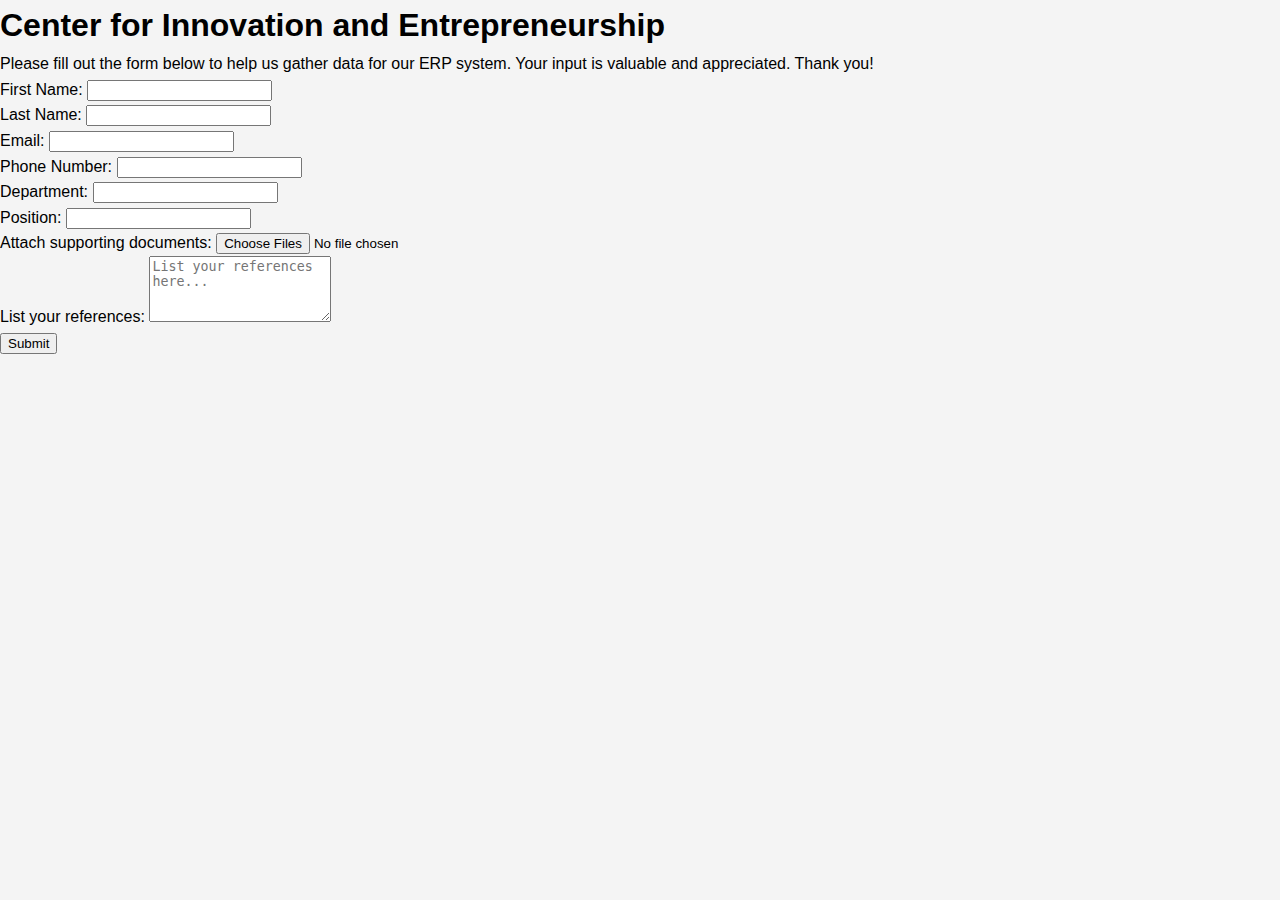
<file: home.html>
<!DOCTYPE html>
<html lang="en">
<head>
    <meta charset="UTF-8">
    <meta name="viewport" content="width=device-width, initial-scale=1.0">
    <title>ERP Data Collection Form</title>
    <link rel="stylesheet" href="styles.css">
</head>
<body>
    <div class="form-container">
        <h1>Center for Innovation and Entrepreneurship</h1>
        <p class="form-message">Please fill out the form below to help us gather data for our ERP system. Your input is valuable and appreciated. Thank you!</p>
        
        <form action="YOUR_BACKEND_ENDPOINT" method="post" enctype="multipart/form-data">
            <!-- Personal Information Section -->
            <div class="form-row">
                <div class="form-column">
                    <label for="first-name">First Name:</label>
                    <input type="text" id="first-name" name="first_name" required>
                </div>
                <div class="form-column">
                    <label for="last-name">Last Name:</label>
                    <input type="text" id="last-name" name="last_name" required>
                </div>
            </div>

            <!-- Contact Information Section -->
            <div class="form-row">
                <div class="form-column">
                    <label for="email">Email:</label>
                    <input type="email" id="email" name="email" required>
                </div>
                <div class="form-column">
                    <label for="phone">Phone Number:</label>
                    <input type="tel" id="phone" name="phone" required>
                </div>
            </div>

            <!-- Data Collection Section -->
            <div class="form-row">
                <div class="form-column">
                    <label for="department">Department:</label>
                    <input type="text" id="department" name="department" required>
                </div>
                <div class="form-column">
                    <label for="position">Position:</label>
                    <input type="text" id="position" name="position" required>
                </div>
            </div>

            <!-- Document Upload Section -->
            <div class="form-row">
                <div class="form-column">
                    <label for="file">Attach supporting documents:</label>
                    <input type="file" id="file" name="file" multiple required>
                </div>
            </div>

            <!-- Additional Information Section -->
            <div class="form-row">
                <div class="form-column">
                    <label for="references">List your references:</label>
                    <textarea id="references" name="references" rows="4" placeholder="List your references here..." required></textarea>
                </div>
            </div>

            <!-- Submit Button -->
            <div class="submit-section">
                <button type="submit">Submit</button>
            </div>
        </form>
    </div>
</body>
</html>
</file>
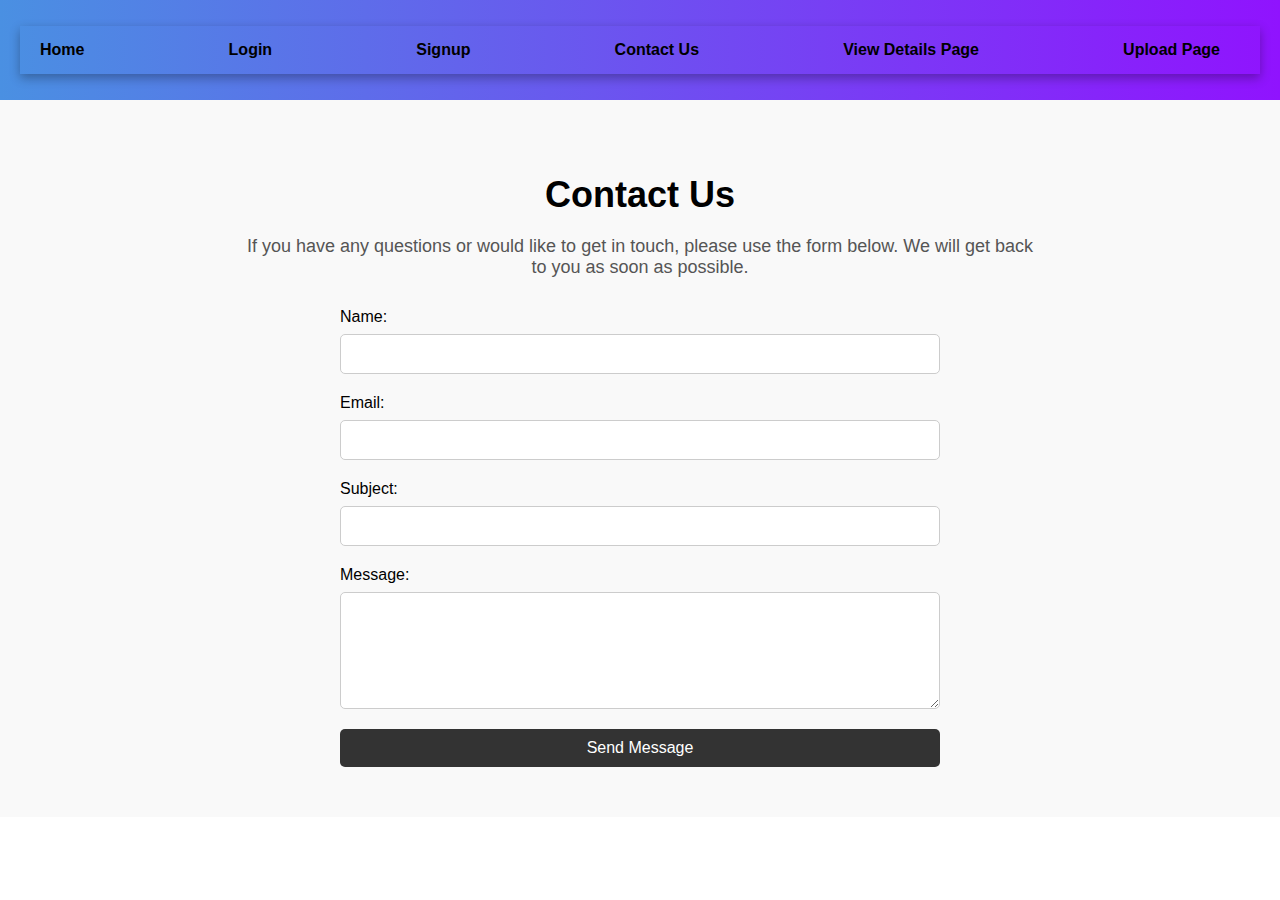
<file: contact_us/contact_us.html>
<!DOCTYPE html>
<html lang="en">
<head>
    <meta charset="UTF-8">
    <meta name="viewport" content="width=device-width, initial-scale=1.0">
    <title>Contact Us</title>
    <link rel="stylesheet" href="/contact_us/styles.css">
    <link rel="stylesheet" href="/navbar.css"> 
</head>
<body>
    <header>
        <nav>
            <ul class="navbar">
                <li><a href="/index.html">Home</a></li>
                <li><a href="/Sign_page/login/login.html">Login</a></li>
                <li><a href="/Sign_page/signup/signup.html">Signup</a></li>
                <li><a href="/contact_us/contact_us.html">Contact Us</a></li>
                <li><a href="/details/Student/display.html">View Details Page</a></li>
                <li><a href="/details//Teacher/contact.html">Upload Page</a></li>
            </ul>
        </nav>
    </header>

    <section class="contact-section">
        <h1>Contact Us</h1>
        <p>If you have any questions or would like to get in touch, please use the form below. We will get back to you as soon as possible.</p>
        
        <form action="#" method="post" class="contact-form">
            <label for="name">Name:</label>
            <input type="text" id="name" name="name" required>
            
            <label for="email">Email:</label>
            <input type="email" id="email" name="email" required>
            
            <label for="subject">Subject:</label>
            <input type="text" id="subject" name="subject" required>
            
            <label for="message">Message:</label>
            <textarea id="message" name="message" rows="5" required></textarea>
            
            <button type="submit" class="submit-btn">Send Message</button>
        </form>
    </section>
</body>
</html>
</file>
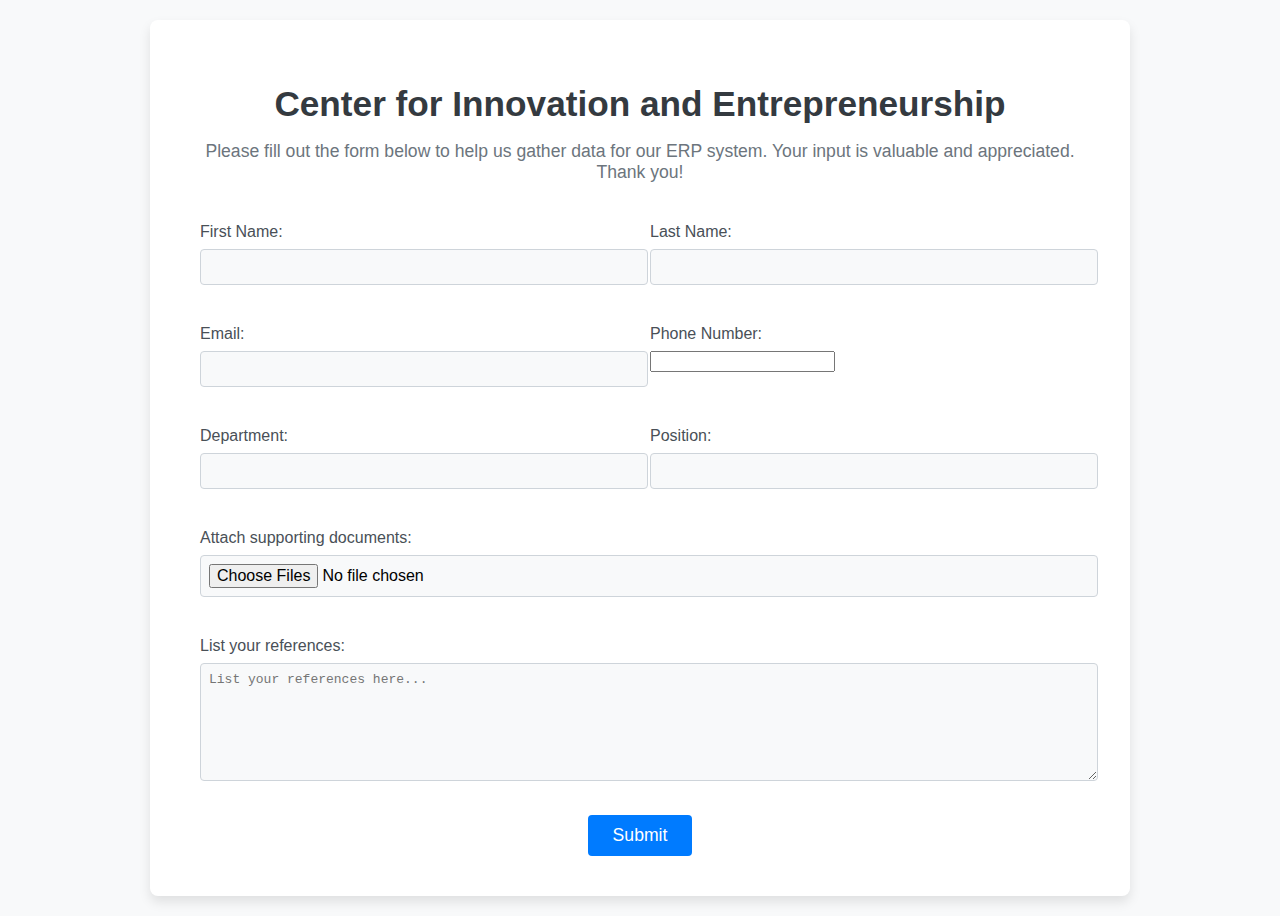
<file: details/contact.html>
<!DOCTYPE html>
<html lang="en">
<head>
    <meta charset="UTF-8">
    <meta name="viewport" content="width=device-width, initial-scale=1.0">
    <title>ERP Data Collection Form</title>
    <link rel="stylesheet" href="/details/styles.css">
</head>
<body>
    <div class="form-container">
        <h1>Center for Innovation and Entrepreneurship</h1>
        <p class="form-message">Please fill out the form below to help us gather data for our ERP system. Your input is valuable and appreciated. Thank you!</p>
        
        <form action="YOUR_BACKEND_ENDPOINT" method="post" enctype="multipart/form-data">
            <!-- Personal Information Section -->
            <div class="form-row">
                <div class="form-column">
                    <label for="first-name">First Name:</label>
                    <input type="text" id="first-name" name="first_name" required>
                </div>
                <div class="form-column">
                    <label for="last-name">Last Name:</label>
                    <input type="text" id="last-name" name="last_name" required>
                </div>
            </div>

            <!-- Contact Information Section -->
            <div class="form-row">
                <div class="form-column">
                    <label for="email">Email:</label>
                    <input type="email" id="email" name="email" required>
                </div>
                <div class="form-column">
                    <label for="phone">Phone Number:</label>
                    <input type="tel" id="phone" name="phone" required>
                </div>
            </div>

            <!-- Data Collection Section -->
            <div class="form-row">
                <div class="form-column">
                    <label for="department">Department:</label>
                    <input type="text" id="department" name="department" required>
                </div>
                <div class="form-column">
                    <label for="position">Position:</label>
                    <input type="text" id="position" name="position" required>
                </div>
            </div>

            <!-- Document Upload Section -->
            <div class="form-row">
                <div class="form-column">
                    <label for="file">Attach supporting documents:</label>
                    <input type="file" id="file" name="file" multiple required>
                </div>
            </div>

            <!-- Additional Information Section -->
            <div class="form-row">
                <div class="form-column">
                    <label for="references">List your references:</label>
                    <textarea id="references" name="references" rows="4" placeholder="List your references here..." required></textarea>
                </div>
            </div>

            <!-- Submit Button -->
            <div class="submit-section">
                <button type="submit">Submit</button>
            </div>
        </form>
    </div>
</body>
</html>
</file>
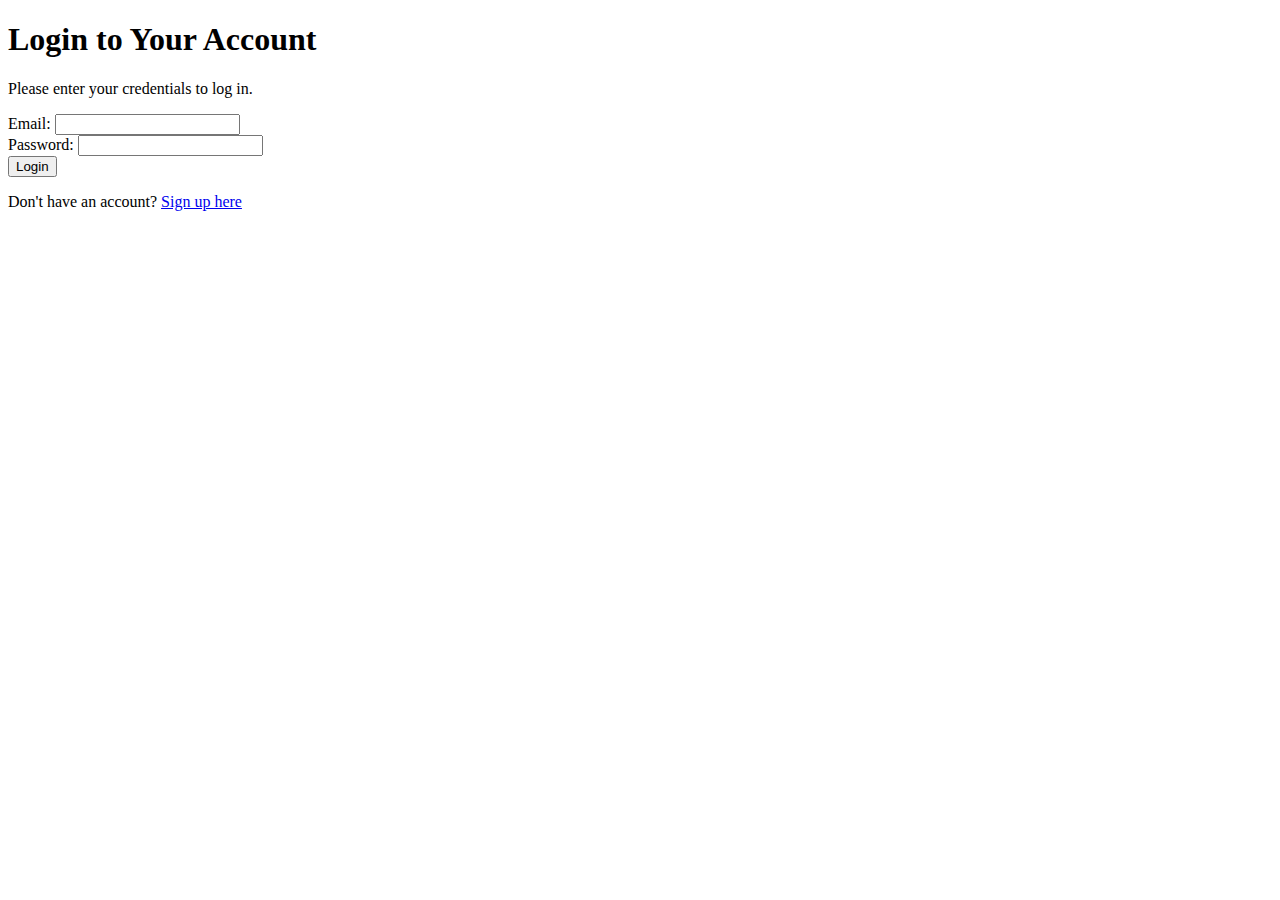
<file: login/login.html>
<!DOCTYPE html>
<html lang="en">
<head>
    <meta charset="UTF-8">
    <meta name="viewport" content="width=device-width, initial-scale=1.0">
    <title>Login - Center for Innovation and Entrepreneurship</title>
    <link rel="stylesheet" href="C:\Users\amogh\Sem-3\IEPD\IEPD-IQAC\login\style.css">

</head>
<body>
    <div class="form-container">
        <h1>Login to Your Account</h1>
        <p class="form-message">Please enter your credentials to log in.</p>

        <form action="YOUR_BACKEND_ENDPOINT" method="post">
            <div class="form-row">
                <div class="form-column">
                    <label for="email">Email:</label>
                    <input type="email" id="email" name="email" required>
                </div>
            </div>

            <div class="form-row">
                <div class="form-column">
                    <label for="password">Password:</label>
                    <input type="password" id="password" name="password" required>
                </div>
            </div>

            <div class="submit-section">
                <button type="submit">Login</button>
            </div>
        </form>
        
        <p class="form-message">Don't have an account? <a href="signup.html">Sign up here</a></p>
    </div>
</body>
</html>
</file>
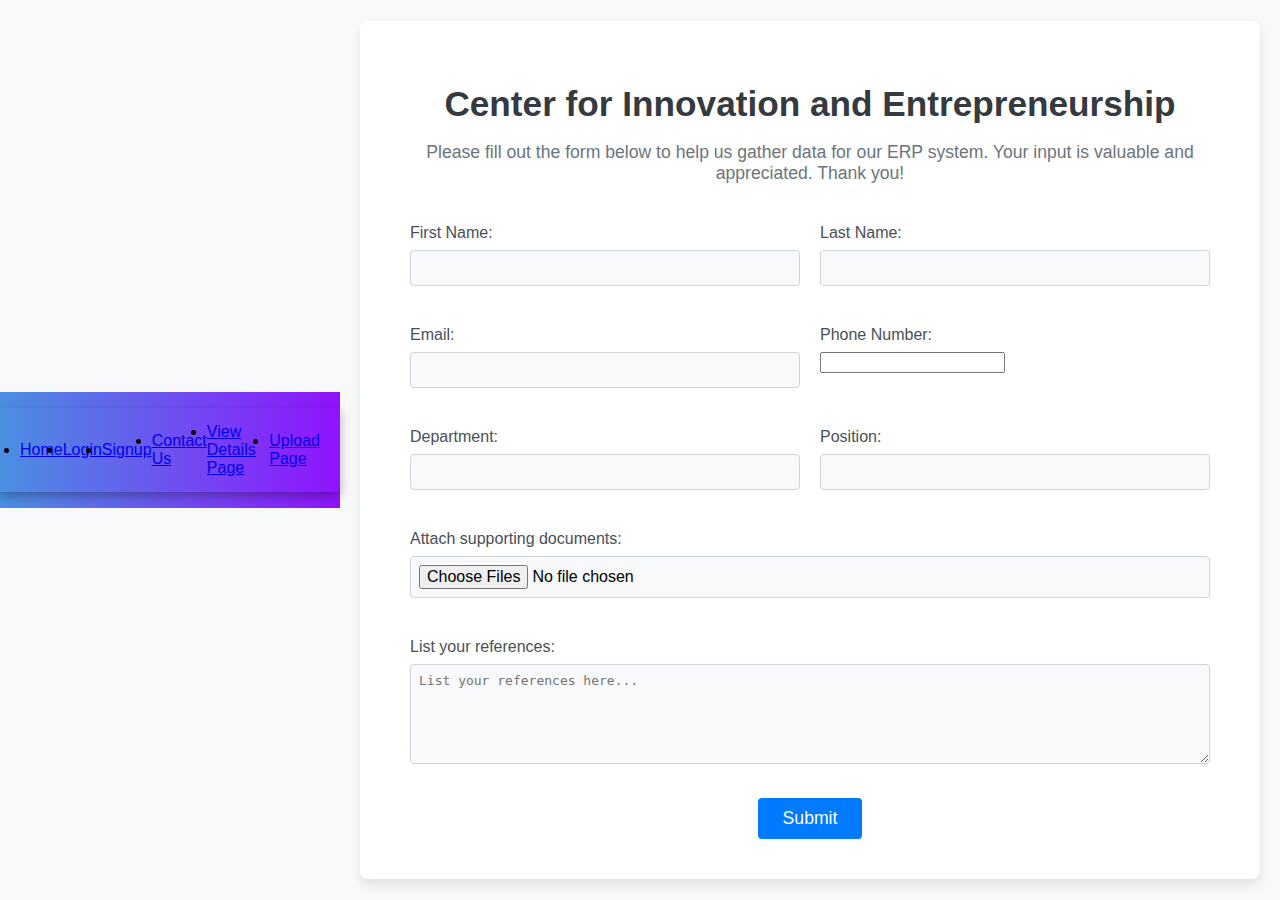
<file: details/Teacher/contact.html>
<!DOCTYPE html>
<html lang="en">
<head>
    <meta charset="UTF-8">
    <meta name="viewport" content="width=device-width, initial-scale=1.0">
    <title>ERP Data Collection Form</title>
    <link rel="stylesheet" href="/details/Teacher/styles.css">
    <link rel="stylesheet" href="/navbar.css"> 

</head>
<body>
    <header>
        <nav>
            <ul class="navbar">
                <li><a href="/index.html">Home</a></li>
                <li><a href="/Sign_page/login/login.html">Login</a></li>
                <li><a href="/Sign_page/signup/signup.html">Signup</a></li>
                <li><a href="/contact_us/contact_us.html">Contact Us</a></li>
                <li><a href="/details/Student/display.html">View Details Page</a></li>
                <li><a href="/details//Teacher/contact.html">Upload Page</a></li>
            </ul>
        </nav>
    </header>
    <div class="form-container">
        <h1>Center for Innovation and Entrepreneurship</h1>
        <p class="form-message">Please fill out the form below to help us gather data for our ERP system. Your input is valuable and appreciated. Thank you!</p>
        
        <form action="YOUR_BACKEND_ENDPOINT" method="post" enctype="multipart/form-data">
            <!-- Personal Information Section -->
            <div class="form-row">
                <div class="form-column">
                    <label for="first-name">First Name:</label>
                    <input type="text" id="first-name" name="first_name" required>
                </div>
                <div class="form-column">
                    <label for="last-name">Last Name:</label>
                    <input type="text" id="last-name" name="last_name" required>
                </div>
            </div>

            <!-- Contact Information Section -->
            <div class="form-row">
                <div class="form-column">
                    <label for="email">Email:</label>
                    <input type="email" id="email" name="email" required>
                </div>
                <div class="form-column">
                    <label for="phone">Phone Number:</label>
                    <input type="tel" id="phone" name="phone" required>
                </div>
            </div>

            <!-- Data Collection Section -->
            <div class="form-row">
                <div class="form-column">
                    <label for="department">Department:</label>
                    <input type="text" id="department" name="department" required>
                </div>
                <div class="form-column">
                    <label for="position">Position:</label>
                    <input type="text" id="position" name="position" required>
                </div>
            </div>

            <!-- Document Upload Section -->
            <div class="form-row">
                <div class="form-column">
                    <label for="file">Attach supporting documents:</label>
                    <input type="file" id="file" name="file" multiple required>
                </div>
            </div>

            <!-- Additional Information Section -->
            <div class="form-row">
                <div class="form-column">
                    <label for="references">List your references:</label>
                    <textarea id="references" name="references" rows="4" placeholder="List your references here..." required></textarea>
                </div>
            </div>

            <!-- Submit Button -->
            <div class="submit-section">
                <button type="submit">Submit</button>
            </div>
        </form>
    </div>
</body>
</html>
</file>
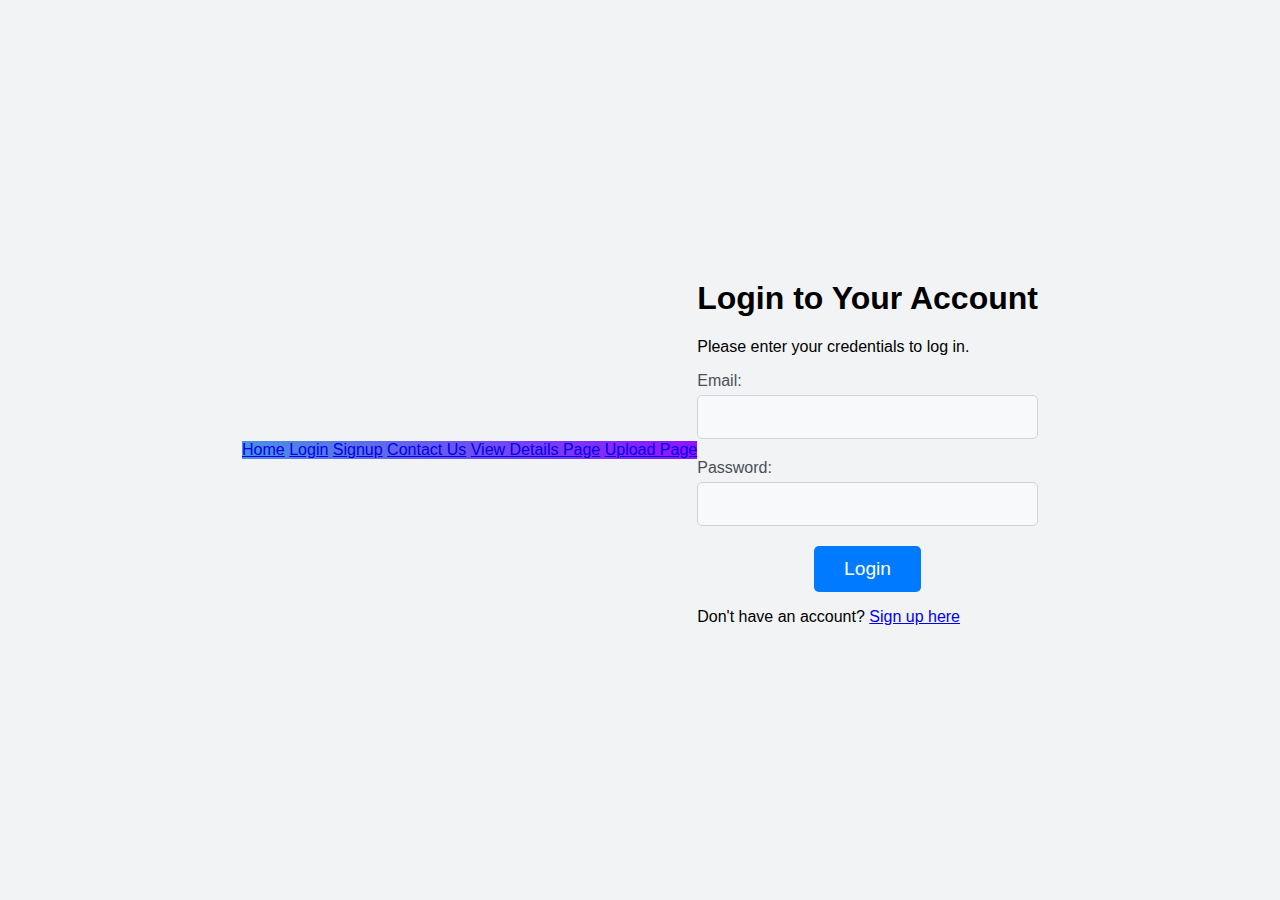
<file: Sign_page/login/login.html>
<!DOCTYPE html>
<html lang="en">
<head>
    <meta charset="UTF-8">
    <meta name="viewport" content="width=device-width, initial-scale=1.0">
    <title>Login - Center for Innovation and Entrepreneurship</title>
    <link rel="stylesheet" href="/Sign_page/login/style.css">
    <link rel="stylesheet" href="/navbar.css"> 


</head>
<body>
    <header>
        <nav>
            <class="navbar">
                <a href="/index.html">Home</a>
                <a href="/Sign_page/login/login.html">Login</a>
                <a href="/Sign_page/signup/signup.html">Signup</a>
                <a href="/contact_us/contact_us.html">Contact Us</a>
                <a href="/details/Student/display.html">View Details Page</a>
                <a href="/details//Teacher/contact.html">Upload Page</a>
        </nav>
    </header>

    <div class="form-container">
        <h1>Login to Your Account</h1>
        <p class="form-message">Please enter your credentials to log in.</p>

        <form action="YOUR_BACKEND_ENDPOINT" method="post">
            <div class="form-row">
                <div class="form-column">
                    <label for="email">Email:</label>
                    <input type="email" id="email" name="email" required>
                </div>
            </div>

            <div class="form-row">
                <div class="form-column">
                    <label for="password">Password:</label>
                    <input type="password" id="password" name="password" required>
                </div>
            </div>

            <div class="submit-section">
                <button type="submit">Login</button>
            </div>
        </form>
        
        <p class="form-message">Don't have an account? <a href="signup.html">Sign up here</a></p>
    </div>
</body>
</html>
</file>
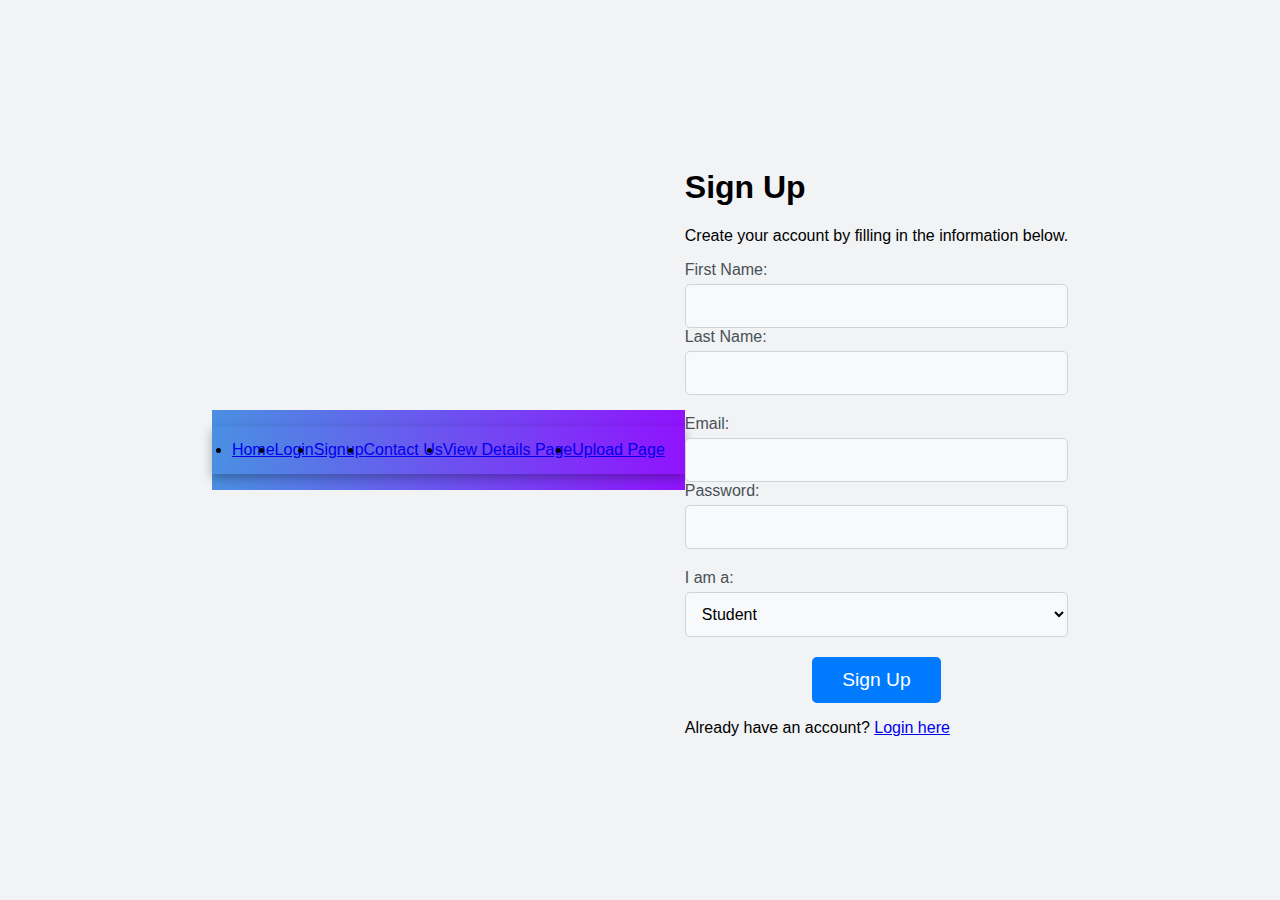
<file: Sign_page/signup/signup.html>
<!DOCTYPE html>
<html lang="en">
<head>
    <meta charset="UTF-8">
    <meta name="viewport" content="width=device-width, initial-scale=1.0">
    <title>Signup - Center for Innovation and Entrepreneurship</title>
    <link rel="stylesheet" href="/Sign_page/signup/styles.css">
    <link rel="stylesheet" href="/navbar.css"> 

    <script>
        function toggleTeacherID() {
            const userType = document.getElementById("user-type").value;
            const teacherIDField = document.getElementById("teacher-id-field");
            if (userType === "Teacher") {
                teacherIDField.style.display = "block";
            } else {
                teacherIDField.style.display = "none";
            }
        }
    </script>
</head>
<body>
    <header>
        <nav>
            <ul class="navbar">
                <li><a href="/index.html">Home</a></li>
                <li><a href="/Sign_page/login/login.html">Login</a></li>
                <li><a href="/Sign_page/signup/signup.html">Signup</a></li>
                <li><a href="/contact_us/contact_us.html">Contact Us</a></li>
                <li><a href="/details/Student/display.html">View Details Page</a></li>
                <li><a href="/details//Teacher/contact.html">Upload Page</a></li>
            </ul>
        </nav>
    </header>
    <div class="signup-container">
        <div class="signup-box">
            <h1>Sign Up</h1>
            <p class="signup-message">Create your account by filling in the information below.</p>

            <form action="YOUR_BACKEND_ENDPOINT" method="post">
                <!-- Name Fields -->
                <div class="form-row">
                    <div class="form-column">
                        <label for="first-name">First Name:</label>
                        <input type="text" id="first-name" name="first_name" required>
                    </div>
                    <div class="form-column">
                        <label for="last-name">Last Name:</label>
                        <input type="text" id="last-name" name="last_name" required>
                    </div>
                </div>

                <!-- Email and Password -->
                <div class="form-row">
                    <div class="form-column">
                        <label for="email">Email:</label>
                        <input type="email" id="email" name="email" required>
                    </div>
                    <div class="form-column">
                        <label for="password">Password:</label>
                        <input type="password" id="password" name="password" required>
                    </div>
                </div>

                <!-- User Type Dropdown -->
                <div class="form-row">
                    <div class="form-column">
                        <label for="user-type">I am a:</label>
                        <select id="user-type" name="user_type" onchange="toggleTeacherID()" required>
                            <option value="Student">Student</option>
                            <option value="Teacher">Teacher</option>
                        </select>
                    </div>
                </div>

                <!-- Teacher ID (Hidden initially) -->
                <div class="form-row" id="teacher-id-field" style="display: none;">
                    <div class="form-column">
                        <label for="teacher-id">Teacher ID:</label>
                        <input type="text" id="teacher-id" name="teacher_id">
                    </div>
                </div>

                <!-- Submit Button -->
                <div class="submit-section">
                    <button type="submit">Sign Up</button>
                </div>
            </form>

            <p class="signup-message">Already have an account? <a href="login.html">Login here</a></p>
        </div>
    </div>
</body>
</html>
</file>
<file: contact_us/styles.css>
/* General Styles */
body {
    font-family: Arial, sans-serif;
    margin: 0;
    padding: 0;
}

header {
    background-color: white;
    padding: 10px 20px;
    box-shadow: 0 4px 2px -2px gray;
}

.navbar {
    list-style: none;
    display: flex;
    justify-content: space-between;
}

.navbar li {
    margin-right: 20px;
}

.navbar a {
    text-decoration: none;
    color: black;
    font-weight: bold;
}

/* Contact Section Styles */
.contact-section {
    padding: 50px;
    background-color: #f9f9f9;
    text-align: center;
}

.contact-section h1 {
    font-size: 36px;
    margin-bottom: 20px;
}

.contact-section p {
    font-size: 18px;
    color: #555;
    max-width: 800px;
    margin: 0 auto 30px;
}

.contact-form {
    max-width: 600px;
    margin: 0 auto;
    display: flex;
    flex-direction: column;
}

.contact-form label {
    font-size: 16px;
    margin-bottom: 8px;
    text-align: left;
}

.contact-form input,
.contact-form textarea {
    padding: 10px;
    margin-bottom: 20px;
    border: 1px solid #ccc;
    border-radius: 5px;
    font-size: 16px;
    width: 100%;
}

.contact-form input:focus,
.contact-form textarea:focus {
    border-color: #333;
    outline: none;
}

.submit-btn {
    background-color: #333;
    color: white;
    padding: 10px 20px;
    border: none;
    border-radius: 5px;
    font-size: 16px;
    cursor: pointer;
}

.submit-btn:hover {
    background-color: #555;
}

/* Footer */
footer {
    background-color: #333;
    color: white;
    text-align: center;
    padding: 20px;
}

footer p {
    margin: 5px;
}
</file>
<file: navbar.css>
* {
    box-sizing: border-box;
}

body {
    margin: 0;
    font-family: Arial, sans-serif;
}

header {
    background: linear-gradient(90deg, #4a90e2, #9013fe); /* Gradient background */
}

.navbar {
    display: flex;
    justify-content: space-between;
    align-items: center;
    padding: 15px 20px;
    box-shadow: 0 4px 10px rgba(0, 0, 0, 0.3);
}

.logo a {
    color: white;
    font-size: 28px;
    text-decoration: none;
    font-weight: bold;
    transition: color 0.3s;
}

.nav-links {
    list-style-type: none;
    display: flex;
    padding: 0;
    margin: 0;
}

.nav-links li {
    margin-left: 30px;
}

.nav-links a {
    color: white;
    text-decoration: none;
    padding: 12px 18px;
    border-radius: 5px;
    transition: background-color 0.3s, transform 0.3s, box-shadow 0.3s;
}

.nav-links a:hover {
    background-color: rgba(255, 255, 255, 0.2); /* Semi-transparent white on hover */
    transform: scale(1.1);
    box-shadow: 0 4px 20px rgba(0, 0, 0, 0.2); /* Shadow on hover */
}

/* Responsive Design */
@media (max-width: 768px) {
    .navbar {
        flex-direction: column;
        align-items: flex-start;
    }

    .nav-links {
        flex-direction: column;
        width: 100%;
    }

    .nav-links li {
        margin: 10px 0;
    }
}
</file>
<file: details/styles.css>
/* Global styles */
body {
    font-family: 'Segoe UI', Tahoma, Geneva, Verdana, sans-serif;
    background-color: #f8f9fa;
    margin: 0;
    padding: 0;
    display: flex;
    justify-content: center;
    align-items: center;
    min-height: 100vh;
}

/* Container for form */
.form-container {
    background-color: #ffffff;
    border-radius: 8px;
    box-shadow: 0 6px 12px rgba(0, 0, 0, 0.1);
    padding: 40px;
    max-width: 900px;
    width: 100%;
    margin: 20px;
}

/* Styling for heading */
h1 {
    font-size: 2.2em;
    margin-bottom: 10px;
    color: #343a40;
    text-align: center;
}

/* Styling for the paragraph message */
p.form-message {
    font-size: 1.1em;
    color: #6c757d;
    margin-bottom: 30px;
    text-align: center;
}

/* Form row layout */
.form-row {
    display: flex;
    justify-content: space-between;
    flex-wrap: wrap;
    margin-bottom: 20px;
}

/* Form columns */
.form-column {
    flex: 1;
    padding: 10px;
    min-width: 250px;
}

/* Form labels */
label {
    display: block;
    font-size: 1em;
    color: #495057;
    margin-bottom: 8px;
}

/* Form inputs */
input[type="text"], input[type="email"], input[type="file"], textarea {
    width: 100%;
    padding: 8px;
    font-size: 1em;
    border-radius: 4px;
    border: 1px solid #ced4da;
    background-color: #f8f9fa;
    transition: border-color 0.3s ease;
}

input[type="text"]:focus, input[type="email"]:focus, textarea:focus {
    border-color: #495057;
    background-color: #ffffff;
    outline: none;
}

/* Textarea for references */
textarea {
    height: 100px;
    resize: vertical;
}

/* File upload section */
.file-upload {
    margin: 20px 0;
    text-align: left;
}

/* Submit button styling */
.submit-section {
    text-align: center;
}

.submit-section button {
    background-color: #007bff;
    border: none;
    padding: 10px 25px;
    font-size: 1.1em;
    border-radius: 4px;
    color: white;
    cursor: pointer;
    transition: background-color 0.3s ease;
}

.submit-section button:hover {
    background-color: #0056b3;
}

/* Responsive adjustments */
@media (max-width: 768px) {
    .form-row {
        flex-direction: column;
    }
    
    .form-column {
        min-width: 100%;
        padding: 0;
    }
}
</file>
<file: details/Teacher/styles.css>
/* Global styles */
body {
    font-family: 'Segoe UI', Tahoma, Geneva, Verdana, sans-serif;
    background-color: #f8f9fa;
    margin: 0;
    padding: 0;
    display: flex;
    justify-content: center;
    align-items: center;
    min-height: 100vh;
}

/* Container for form */
.form-container {
    background-color: #ffffff;
    border-radius: 8px;
    box-shadow: 0 6px 12px rgba(0, 0, 0, 0.1);
    padding: 40px;
    max-width: 900px;
    width: 100%;
    margin: 20px;
}

/* Styling for heading */
h1 {
    font-size: 2.2em;
    margin-bottom: 10px;
    color: #343a40;
    text-align: center;
}

/* Styling for the paragraph message */
p.form-message {
    font-size: 1.1em;
    color: #6c757d;
    margin-bottom: 30px;
    text-align: center;
}

/* Form row layout */
.form-row {
    display: flex;
    justify-content: space-between;
    flex-wrap: wrap;
    margin-bottom: 20px;
}

/* Form columns */
.form-column {
    flex: 1;
    padding: 10px;
    min-width: 250px;
}

/* Form labels */
label {
    display: block;
    font-size: 1em;
    color: #495057;
    margin-bottom: 8px;
}

/* Form inputs */
input[type="text"], input[type="email"], input[type="file"], textarea {
    width: 100%;
    padding: 8px;
    font-size: 1em;
    border-radius: 4px;
    border: 1px solid #ced4da;
    background-color: #f8f9fa;
    transition: border-color 0.3s ease;
}

input[type="text"]:focus, input[type="email"]:focus, textarea:focus {
    border-color: #495057;
    background-color: #ffffff;
    outline: none;
}

/* Textarea for references */
textarea {
    height: 100px;
    resize: vertical;
}

/* File upload section */
.file-upload {
    margin: 20px 0;
    text-align: left;
}

/* Submit button styling */
.submit-section {
    text-align: center;
}

.submit-section button {
    background-color: #007bff;
    border: none;
    padding: 10px 25px;
    font-size: 1.1em;
    border-radius: 4px;
    color: white;
    cursor: pointer;
    transition: background-color 0.3s ease;
}

.submit-section button:hover {
    background-color: #0056b3;
}

/* Responsive adjustments */
@media (max-width: 768px) {
    .form-row {
        flex-direction: column;
    }
    
    .form-column {
        min-width: 100%;
        padding: 0;
    }
}
</file>
<file: Sign_page/login/style.css>
/* Login Page Styling */

/* Global body styling for the login page */
body {
    font-family: 'Segoe UI', Tahoma, Geneva, Verdana, sans-serif;
    background-color: #f1f3f5;
    margin: 0;
    padding: 0;
    display: flex;
    justify-content: center;
    align-items: center;
    min-height: 100vh;
}

/* Container for login form */
.login-container {
    display: flex;
    justify-content: center;
    align-items: center;
    width: 100%;
    height: 100%;
    background: linear-gradient(135deg, #007bff 0%, #4e73df 100%);
}

/* Login box styles */
.login-box {
    background-color: #ffffff;
    border-radius: 10px;
    box-shadow: 0 10px 30px rgba(0, 0, 0, 0.1);
    padding: 50px;
    max-width: 400px;
    width: 100%;
    text-align: center;
}

/* Heading */
.login-box h1 {
    font-size: 2.5em;
    margin-bottom: 20px;
    color: #343a40;
}

/* Message */
.login-message {
    font-size: 1.1em;
    color: #6c757d;
    margin-bottom: 30px;
}

/* Form row layout */
.form-row {
    margin-bottom: 20px;
}

/* Form columns */
.form-column {
    text-align: left;
}

/* Form labels */
label {
    display: block;
    font-size: 1em;
    color: #495057;
    margin-bottom: 5px;
}

/* Form inputs */
input[type="text"], input[type="email"], input[type="password"] {
    width: 100%;
    padding: 12px;
    font-size: 1em;
    border-radius: 5px;
    border: 1px solid #ced4da;
    background-color: #f8f9fa;
    transition: border-color 0.3s ease;
}

input[type="text"]:focus, input[type="email"]:focus, input[type="password"]:focus {
    border-color: #007bff;
    background-color: #ffffff;
    outline: none;
}

/* Checkbox */
input[type="checkbox"] {
    margin-right: 5px;
}

/* Remember me label */
.remember-me {
    display: flex;
    align-items: center;
}

/* Submit button styling */
.submit-section {
    text-align: center;
}

.submit-section button {
    background-color: #007bff;
    border: none;
    padding: 12px 30px;
    font-size: 1.2em;
    border-radius: 5px;
    color: white;
    cursor: pointer;
    transition: background-color 0.3s ease;
}

.submit-section button:hover {
    background-color: #0056b3;
}

/* Forgot password link */
.forgot-password {
    margin-top: 15px;
}

.forgot-password a {
    color: #007bff;
    text-decoration: none;
}

.forgot-password a:hover {
    text-decoration: underline;
}

/* Responsive adjustments */
@media (max-width: 768px) {
    .login-box {
        padding: 30px;
    }
    
    .login-box h1 {
        font-size: 2em;
    }

    .submit-section button {
        font-size: 1em;
        padding: 10px 20px;
    }
}
</file>
<file: Sign_page/signup/styles.css>
/* Login and Signup Page Styling */

/* Global body styling */
body {
    font-family: 'Segoe UI', Tahoma, Geneva, Verdana, sans-serif;
    background-color: #f1f3f5;
    margin: 0;
    padding: 0;
    display: flex;
    justify-content: center;
    align-items: center;
    min-height: 100vh;
}

/* Container for form */
.login-container {
    display: flex;
    justify-content: center;
    align-items: center;
    width: 100%;
    height: 100%;
    background: linear-gradient(135deg, #007bff 0%, #4e73df 100%);
}

/* Form box styles */
.login-box {
    background-color: #ffffff;
    border-radius: 10px;
    box-shadow: 0 10px 30px rgba(0, 0, 0, 0.1);
    padding: 50px;
    max-width: 400px;
    width: 100%;
    text-align: center;
}

/* Heading */
.login-box h1 {
    font-size: 2.5em;
    margin-bottom: 20px;
    color: #343a40;
}

/* Message */
.login-message {
    font-size: 1.1em;
    color: #6c757d;
    margin-bottom: 30px;
}

/* Form row layout */
.form-row {
    margin-bottom: 20px;
}

/* Form columns */
.form-column {
    text-align: left;
}

/* Form labels */
label {
    display: block;
    font-size: 1em;
    color: #495057;
    margin-bottom: 5px;
}

/* Form inputs */
input[type="text"], input[type="email"], input[type="password"], select {
    width: 100%;
    padding: 12px;
    font-size: 1em;
    border-radius: 5px;
    border: 1px solid #ced4da;
    background-color: #f8f9fa;
    transition: border-color 0.3s ease;
}

input[type="text"]:focus, input[type="email"]:focus, input[type="password"]:focus, select:focus {
    border-color: #007bff;
    background-color: #ffffff;
    outline: none;
}

/* Submit button styling */
.submit-section {
    text-align: center;
}

.submit-section button {
    background-color: #007bff;
    border: none;
    padding: 12px 30px;
    font-size: 1.2em;
    border-radius: 5px;
    color: white;
    cursor: pointer;
    transition: background-color 0.3s ease;
}

.submit-section button:hover {
    background-color: #0056b3;
}

/* Responsive adjustments */
@media (max-width: 768px) {
    .login-box {
        padding: 30px;
    }
    
    .login-box h1 {
        font-size: 2em;
    }   

    .submit-section button {
        font-size: 1em;
        padding: 10px 20px;
    }
}
</file>
<file: styles.css>
/* styles.css */

/* Reset some default browser styles */
body, h1, h2, h3, p {
    margin: 0;
    padding: 0;
}

/* Body styles */
body {
    font-family: 'Arial', sans-serif;
    line-height: 1.6;
    background-color: #f4f4f4; /* Light gray background */
}

/* Header styles */
header {
    background: #003366; /* Dark blue */
    color: #ffffff;
    padding: 1rem 0;
    box-shadow: 0 2px 5px rgba(0, 0, 0, 0.1);
}

.navbar {
    list-style: none;
    display: flex;
    justify-content: center;
}

.navbar li {
    margin: 0 20px;
}

.navbar a {
    color: #ffffff;
    text-decoration: none;
    font-weight: bold;
    position: relative;
}

.navbar a::after {
    content: '';
    display: block;
    height: 2px;
    width: 0;
    background: #FFD700; /* Yellow */
    transition: width 0.3s;
}

.navbar a:hover::after {
    width: 100%;
}

/* Hero section styles */
.hero {
    background: linear-gradient(to bottom right, #007acc, #FFD700); /* Gradient background */
    color: #ffffff;
    text-align: center;
    padding: 80px 20px;
}

.hero h1 {
    font-size: 3rem;
    margin-bottom: 10px;
}

.hero p {
    font-size: 1.3rem;
}

/* Mission section styles */
.mission, .achievements, .get-involved {
    background: #ffffff; /* White background */
    text-align: center;
    padding: 60px 20px;
    margin: 20px 0;
    border-radius: 10px;
    box-shadow: 0 4px 10px rgba(0, 0, 0, 0.1);
}

.mission h2, .achievements h2, .get-involved h2 {
    font-size: 2.5rem;
    color: #003366;
    margin-bottom: 15px;
}

.mission p, .achievements p, .get-involved p {
    font-size: 1.2rem;
}

/* Image box styles */
.image-box {
    margin-top: 20px;
}

.image-box img {
    max-width: 100%;
    height: auto;
    border-radius: 10px;
    box-shadow: 0 2px 5px rgba(0, 0, 0, 0.1);
}

/* Button styles */
.button {
    display: inline-block;
    background: #FFD700; /* Yellow button */
    color: #003366; /* Dark blue text */
    padding: 12px 25px;
    text-decoration: none;
    border-radius: 5px;
    font-weight: bold;
    transition: background 0.3s, transform 0.3s;
}

.button:hover {
    background: #FFC107; /* Slightly darker yellow */
    transform: scale(1.05); /* Scale effect on hover */
}

/* Footer styles */
footer {
    background: #003366; /* Dark blue background */
    color: #ffffff;
    text-align: center;
    padding: 30px 0;
}

.footer-content p {
    margin: 5px 0;
}
</file>
